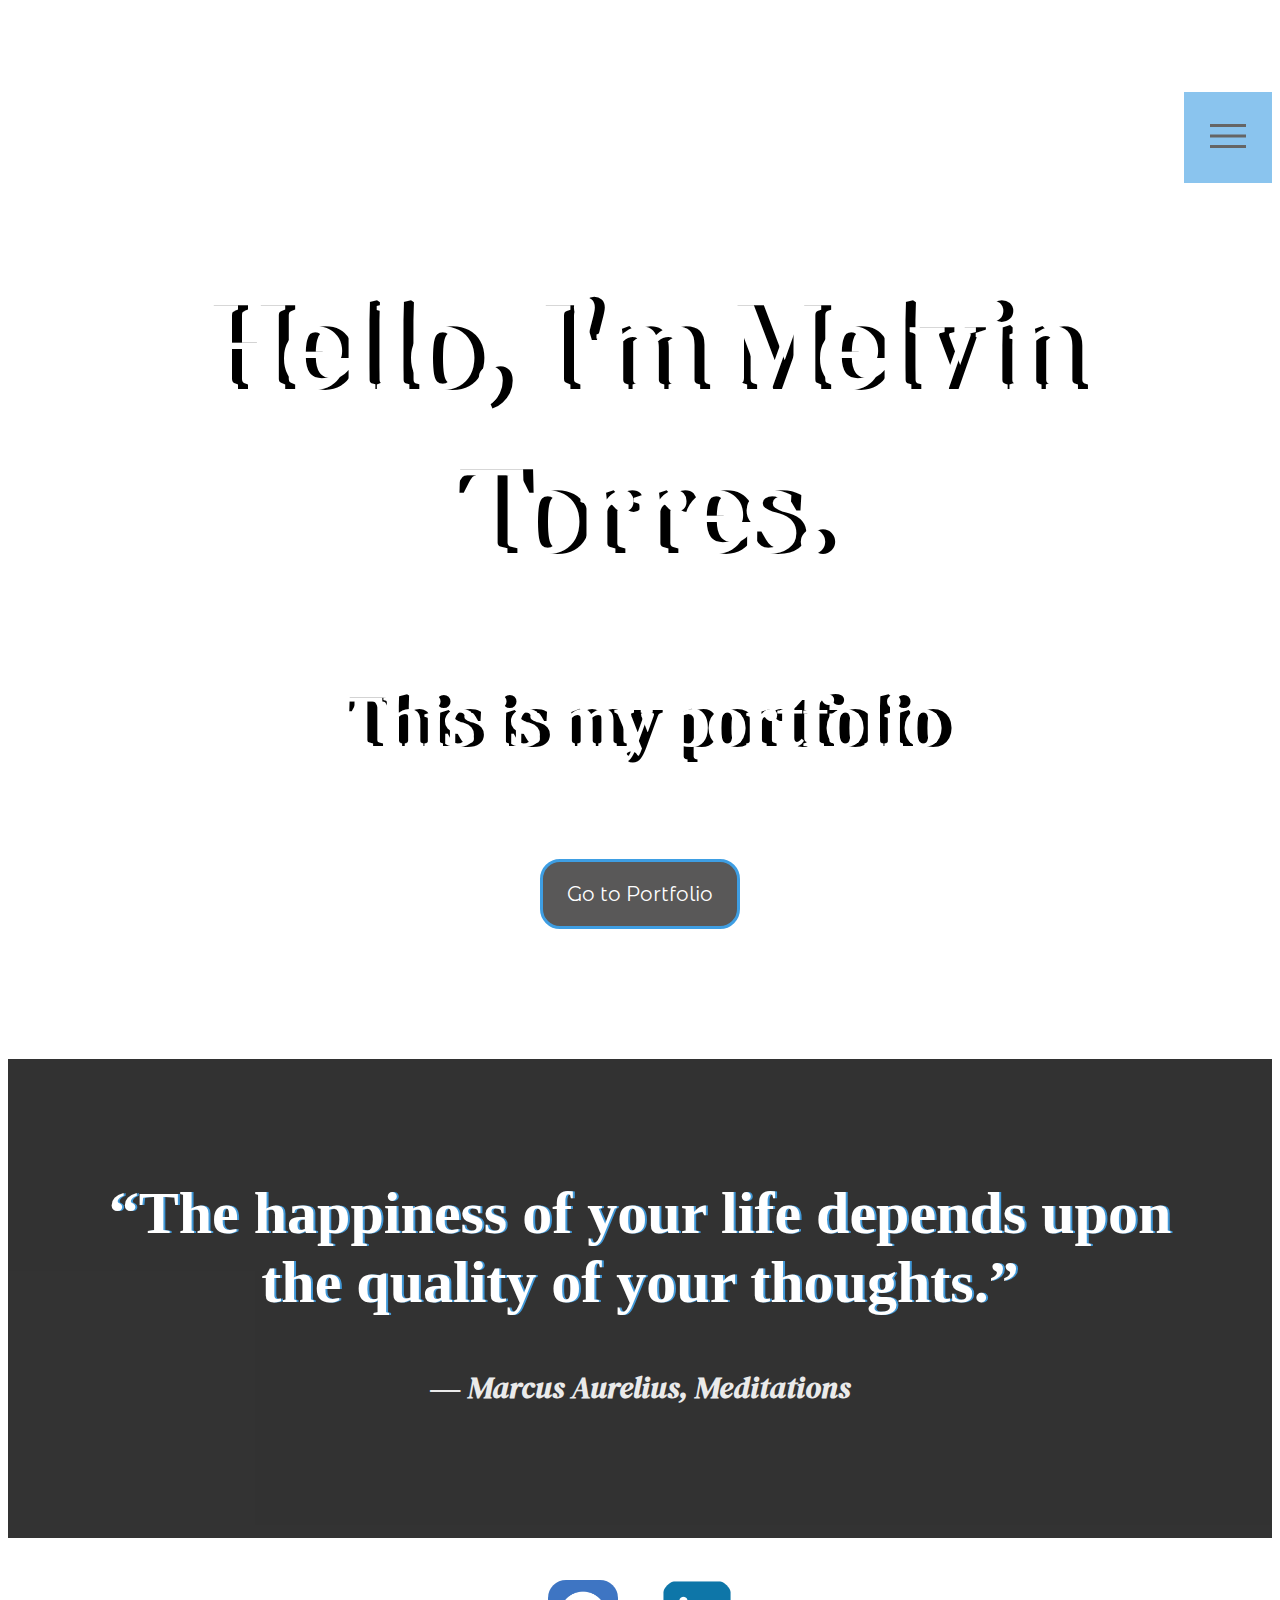
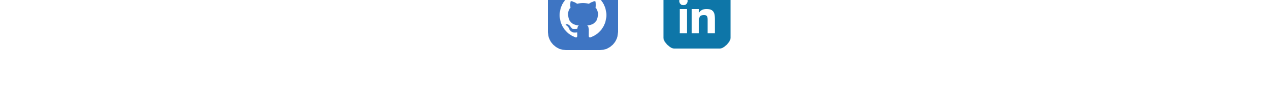
<file: index.html>
<!DOCTYPE html>
<html lang="en">
<head>
    <meta charset="UTF-8">
    <meta http-equiv="X-UA-Compatible" content="IE=edge">
    <meta name="viewport" content="width=device-width, initial-scale=1.0">
    <link rel="stylesheet" href="style.css">
    <link rel="preconnect" href="https://fonts.googleapis.com">
    <link rel="preconnect" href="https://fonts.gstatic.com" crossorigin>
    <link href="https://fonts.googleapis.com/css2?family=DM+Serif+Display&family=Press+Start+2P&display=swap" rel="stylesheet">
    <link rel="preconnect" href="https://fonts.googleapis.com">
    <link rel="preconnect" href="https://fonts.gstatic.com" crossorigin>
    <link href="https://fonts.googleapis.com/css2?family=Montserrat+Alternates:wght@500&display=swap" rel="stylesheet">
    <title>Melvin Torres</title>
</head>
<body>
    <div class="header-section">
        <h2 class="heading">MT</h2>
    </div>

    <div class="dropdown-nav">
        <button class="dropbtn"><img src="menu.png"></button>
        <div class="dropdown-content">
           <a href="index.html">Home</a>
           <a href="about.html">About</a>
           <a href="portfolio.html">Portfolio</a>
        </div>
    </div>
    
    <div class="sub-heading-section">
        <h1 class="title-subheading">Hello, I'm Melvin Torres.</h1>
        <h3 class="tag-subheading">This is my portfolio</h3>
        <button class="portfolio-button">Go to Portfolio</button>
    </div>
    <div class="quote-section">
        <h1>“The happiness of your life depends upon the quality of your thoughts.”</h1>
        <h5>― Marcus Aurelius, Meditations</h5>
    </div>
    <div class="socials">
        <a href="https://github.com/TooFaded"><img src="gh-icon.png"></a>
        <a href="https://www.linkedin.com/in/melvin-torres-6b212926a/"><img src="linkin-icon.png"></a>
    </div>

    
    
</body>
</html>
</file>
<file: style.css>
/* index.html */




body {
    background-image: url(https://media.istockphoto.com/id/1387945043/photo/computer-technology-background-digital-data-flow-network-connection-structure-big-data.jpg?b=1&s=170667a&w=0&k=20&c=Sd255zPE6kBUU_EE3omdvL5GNWQdfSeOBmHBdEObCJc=);
    background-position: center center;
    background-size: cover;
    background-repeat: no-repeat;
    background-color: white;
}

.header-section{
    font-family: 'Montserrat Alternates', sans-serif;
    color: white;
    font-weight: bolder;
    font-size: 20px;
    margin-top: 30px;
}

.heading a {
    color: white;
    text-decoration: none;
}

.sub-heading-section {
    color: white;
    text-align: center;
    font-family: 'DM Serif Display', serif;
    font-size: 60px;
    text-shadow: 10px 0px 0px black;
}

.portfolio-button {
    background-color: rgb(18, 17, 17, .7);
    color: white;
    font-family: 'Montserrat Alternates', sans-serif;
    height: 70px;
    width: 200px;
    margin-bottom: 50px;
    font-size: 20px;
    border: solid 3px #3e9ee3;
    border-radius: 20px;
    
}

.portfolio-button:hover {
    border: solid 6px #317cb2;
    background-color: rgba(247, 247, 247, 0.866);
    color: black;
    font-size: 22px;
}











/* dropdown nav */


.dropdown-nav {
    position: relative;
    display: inline-block;
    margin-left: 93%;
    
}

.dropdown-content {
    display: none;
    position: absolute;
    background-color: #f1f1f1;
    min-width: 50px;
    box-shadow: 0px 8px 16px 0px rgba(0,0,0,0.2);
    z-index: 1;
    animation: growDown 300ms ease-in-out forwards;
    transform-origin: top center;
    opacity: 0.8;
}

.dropbtn {
    background-color: #3e9ee3;
    color: white;
    padding: 20px;
    font-size: 15px;
    border: none;
    opacity: 0.6;
}

.dropdown-content a {
    color: white;
    background-color: rgb(110, 110, 110);
    padding: 12px;
    text-decoration: none;
    display: block;
    font-family: 'Montserrat Alternates', sans-serif;
}


.dropdown-content a:hover {background-color: #5f5f5f;}

.dropdown-nav:hover .dropdown-content {display: block;}

.dropdown-nav:hover .dropbtn {background-color: #2863b0;}


@keyframes growDown {
    0% {
        transform: scaleY(0)
    }
    80% {
        transform: scaleY(1.1)
    }
    100% {
        transform: scaleY(1)
    }
}




/* quote section */

.quote-section {
   padding: 80px;
   background-color: black;
   opacity: 0.8; 
   margin-top: 80px;
}


.quote-section h1{
    text-align: center;
    font-size: 60px;
    color: white;
    text-shadow: 2px 0px 0px #107fcf;
   
    
}

.quote-section h5 {
    color: white;;
    text-align: center;
    font-size: 30px;
    font-family: 'DM Serif Display', cursive;
    font-style: italic;
    opacity: 0.9;
}



/* footer of index.html*/
.socials {
    margin: 40px;
    display: flex;
    align-items: center;
    justify-content: center;
    gap: 40px;
    



}

.socials img {
    width: 70px;
    height: 70px;
    border: solid 2px white;
    border-radius: 20px;
}







/* about.html */

.header {
 color: white;
 font-family: 'DM Serif Display', serif;
 text-align: center;
 font-size: 50px;
 text-shadow: 10px 0px 0px black;
}

.about-content {
    font-size: 30px;
    color: white;
    background-color:rgb(18, 17, 17, .7);
    padding-top: 100px;
    padding-bottom: 200px;
    border-top: solid 2px #107fcf;
    border-bottom: solid 2px #107fcf;
}

.nature-section{
    text-align: center;
    
}

.mila-section {
   text-align: center;
   padding-top: 100px;
   border-top: solid 2px #107fcf;
   border-bottom: solid 2px #107fcf;
    

}


.interests-section {
    text-align: center;
    padding-top: 100px;
}

.about-content p {font-family: 'Montserrat Alternates', sans-serif;}

.about-content img{
    width: 350px;
    height: auto;
    border:solid 5px #107fcf;
    border-radius: 100px; 
}



/* portfolio.html */

.portfolio-content{
    display: flex;
    flex-wrap: wrap;
    justify-content: space-around;
    font-family: 'Montserrat Alternates', sans-serif;
    color: white;
    background-color:rgb(18, 17, 17, .7);
    margin-bottom: 20rem;
    gap: 7em;
}

.portfolio-content img {
    max-width: 300px;
    min-height:auto;
    border:solid 5px #107fcf;
    border-radius: 25px;
}

.grocery-ls-section {
    text-align: center;
    max-width: 40%;
}


.calculator-section {
    text-align: center;
    max-width: 40%;
}


.zoo-section {
    text-align: center;
    max-width: 40%;
}

.etch-a-sketch-section {
    text-align: center;
    max-width: 40%;
}
</file>
